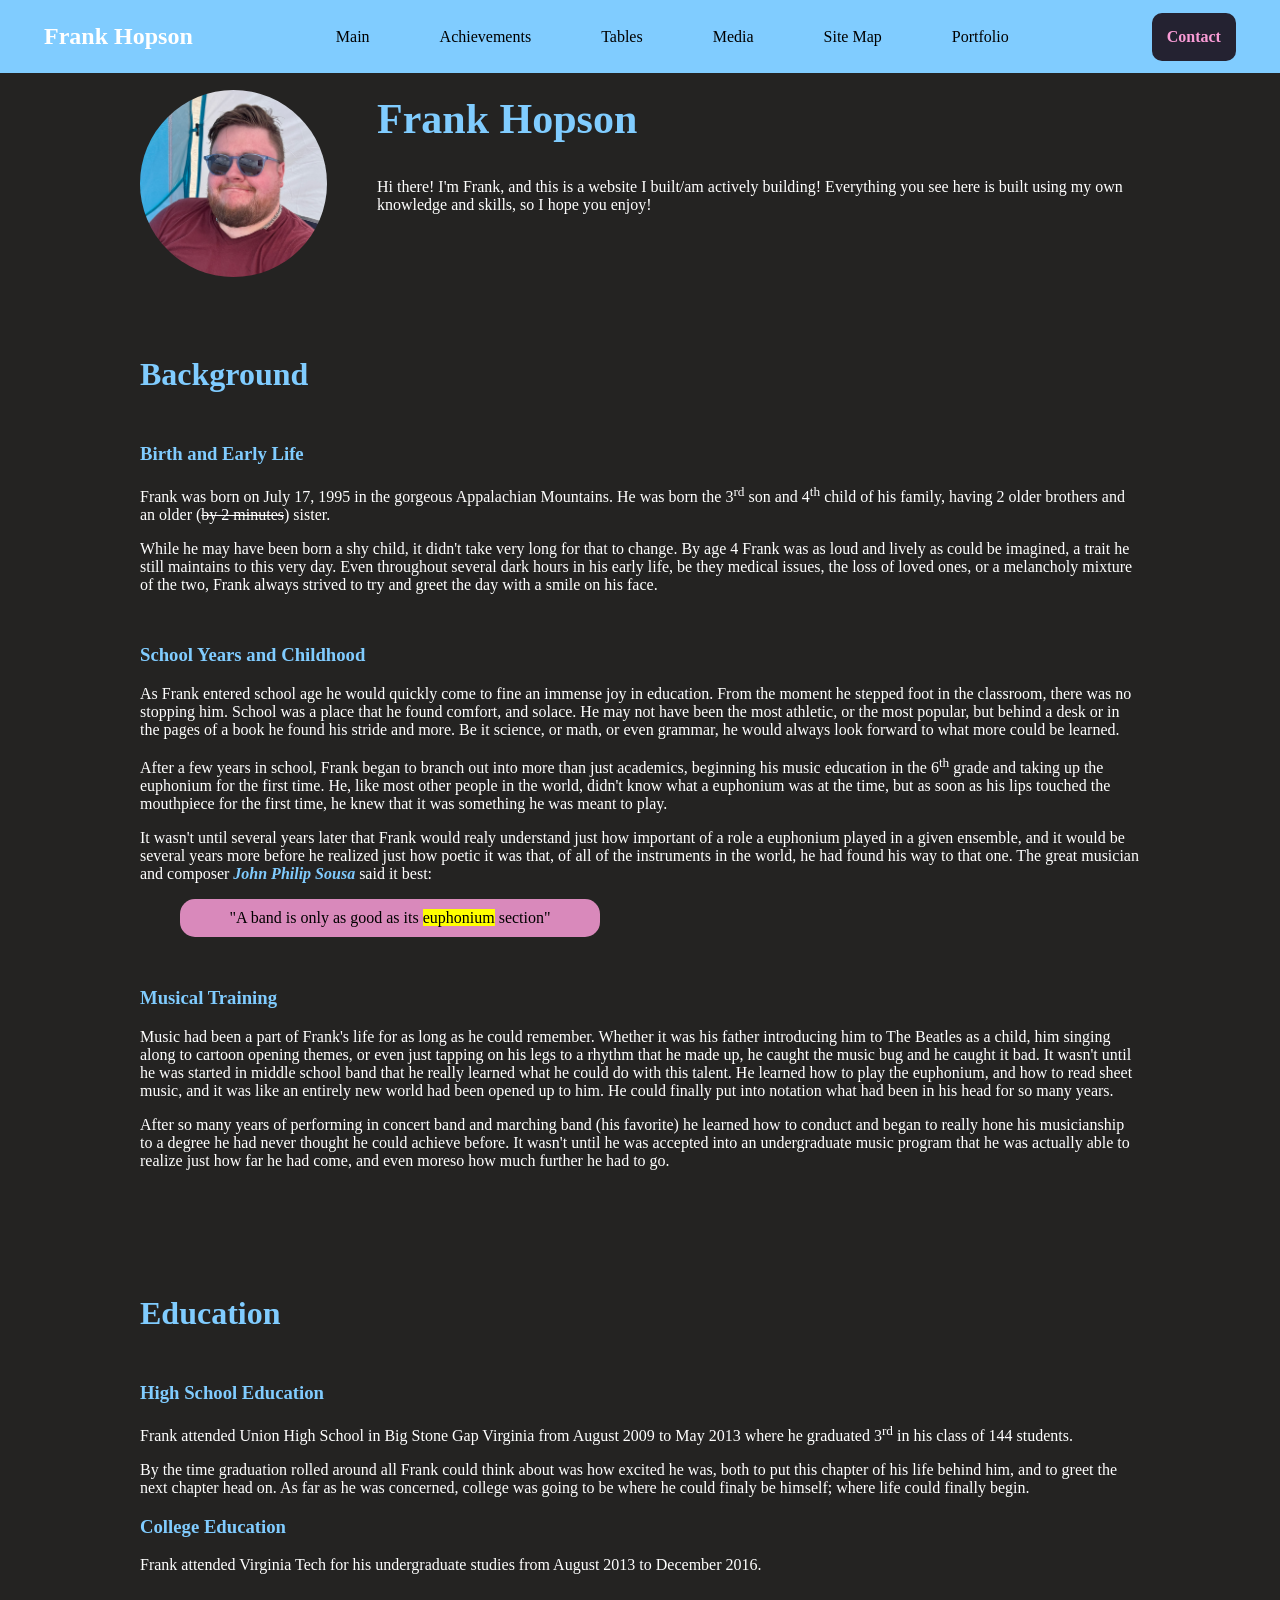
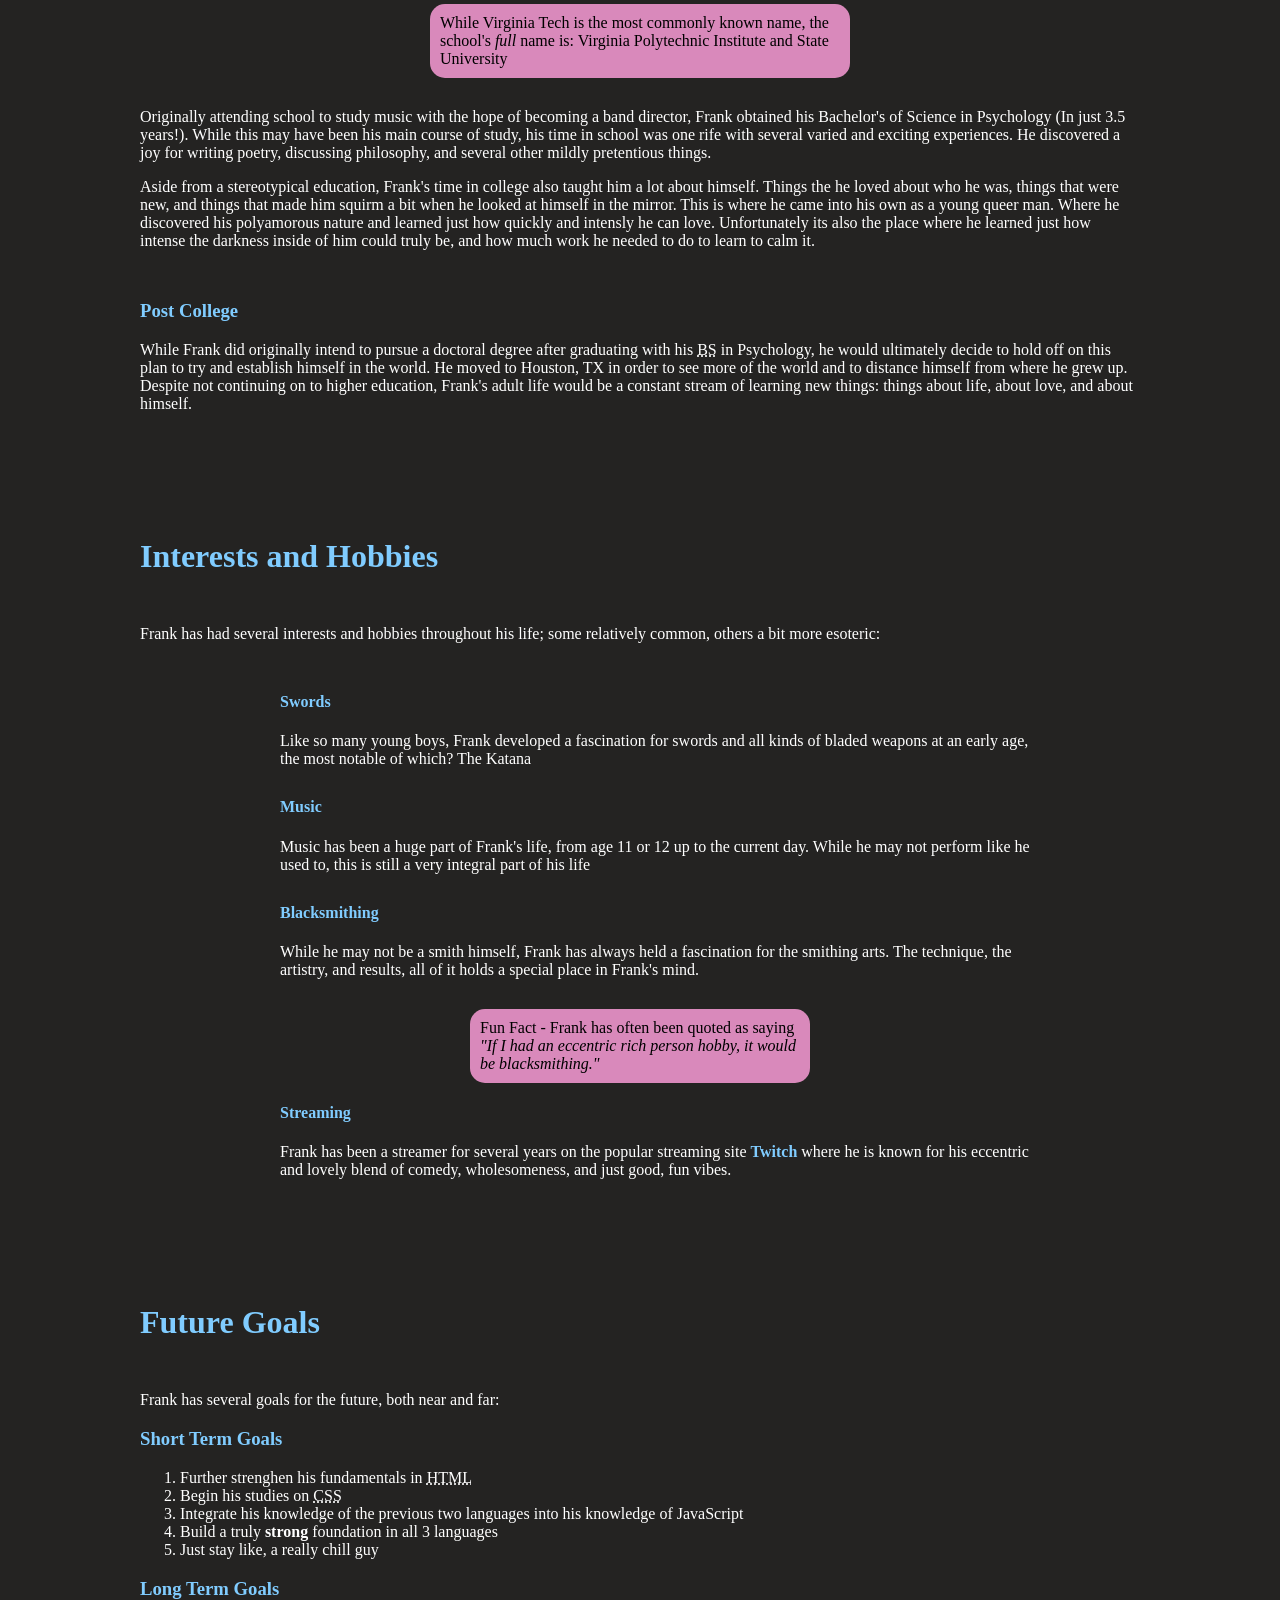
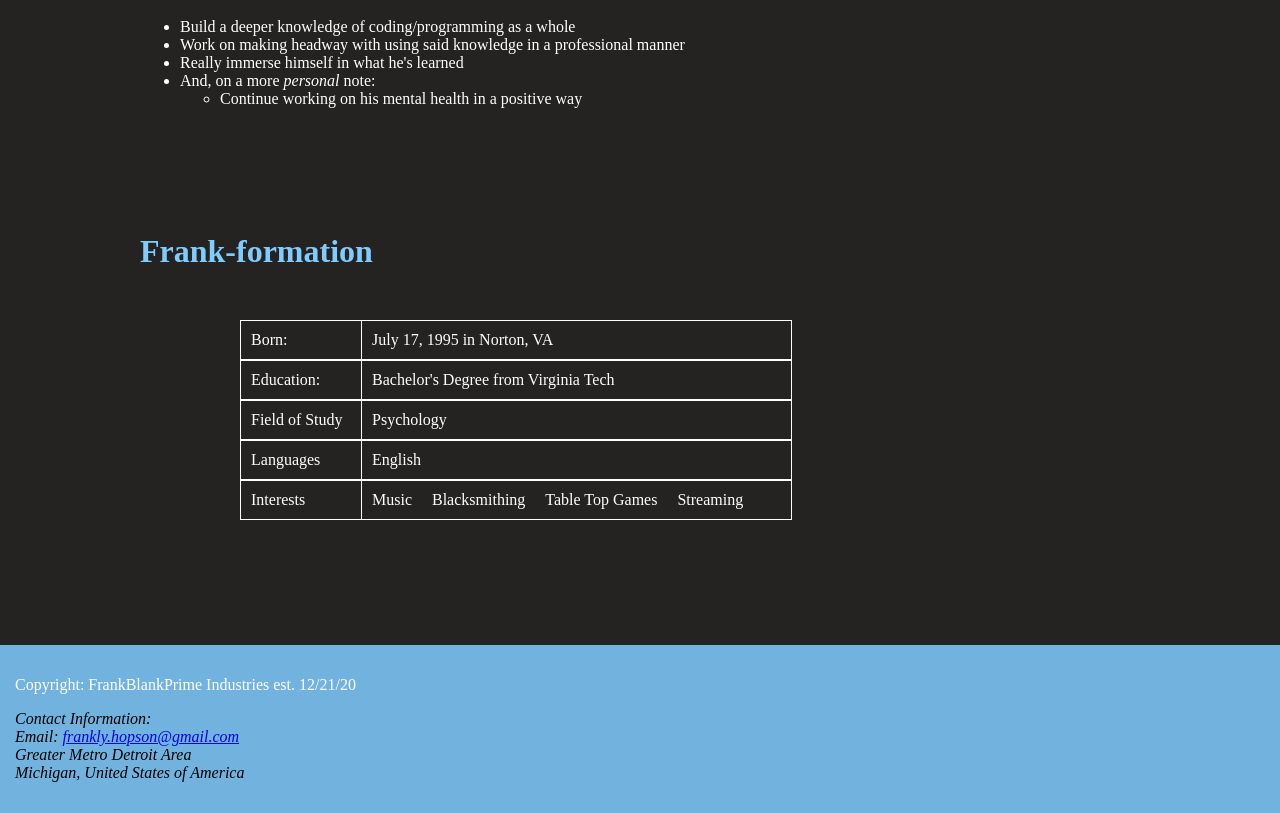
<file: index.html>
<!DOCTYPE html>
<html lang="en">

<head>
    <meta charset="UTF-8">
    <meta name="viewport" content="width=device-width, initial-scale=1.0">
    <meta name="author" content="Frank Hopson">
    <meta name="description" content="A brief overview into the life and times of Frank">
    <title>A Brief Overview</title>
    <link rel="stylesheet" href="styles.css">
</head>

<body>
    <header>
        <div class="skip">
            <a href="#main">Skip to main content</a>
            <a href=index.html>Frank's Final HTML Project</a>
        </div>
    </header>

    <nav>
        <div id="nav-bar">
            <p>Frank Hopson</p>
            <ul>
                <li><a class="nav-link" href="index.html" aria-current="page">Main</a></li>
                <li><a class="nav-link" href="achievements.html">Achievements</a></li>
                <li><a class="nav-link" href="data-tables.html">Tables</a></li>
                <li><a class="nav-link" href="multimedia-showcase.html">Media</a></li>
                <li><a class="nav-link" href="site-map.html">Site Map</a></li>
                <li><a class="nav-link" href="/portfolio">Portfolio</a></li>
            </ul>
            <a class="nav-link" id="contact-link" href="contact-form.html">Contact</a>
        </div>
    </nav>

    <main id="main">
        <section id="bio-intro">
            <div id="bio-image">
                <img src="./assets/Frank Selfie 1.JPEG" width="250"
                    alt="A man in a red shirt and sunglasses sitting against a blue and grey backdrop">
                <!--To Be Added-->
            </div>
            <div id="bio-text">
                <h1>Frank Hopson</h1>
                <p>Hi there! I'm Frank, and this is a website I built/am actively building! Everything you see
                    here is built using my own knowledge and skills, so I hope you enjoy!</p>
            </div>
        </section>

        <section>
            <h2>Background</h2>
            <article>
                <h3>Birth and Early Life</h3>
                <p>Frank was born on <time datetime="1995-07-17">July 17, 1995</time> in the gorgeous Appalachian
                    Mountains.
                    He was born the 3<sup>rd</sup> son and 4<sup>th</sup> child of his family, having 2 older brothers
                    and
                    an older (<s>by 2 minutes</s>) sister.</p>
                <p>
                    While he may have been born a shy child, it didn't take very long for that to change. By age 4 Frank
                    was as loud and lively as could be imagined, a trait he still maintains to this very day. Even
                    throughout
                    several dark hours in his early life, be they medical issues, the loss of loved ones, or a
                    melancholy mixture
                    of the two, Frank always strived to try and greet the day with a smile on his face.
                </p>
            </article>
            <article>
                <h3>School Years and Childhood</h3>
                <p>
                    As Frank entered school age he would quickly come to fine an immense joy in education. From the
                    moment he stepped
                    foot in the classroom, there was no stopping him. School was a place that he found comfort, and
                    solace.
                    He may not have been the most athletic, or the most popular, but behind a desk or in the pages of a
                    book he found his
                    stride and more. Be it science, or math, or even grammar, he would always look forward to what more
                    could be learned.
                </p>
                <p>
                    After a few years in school, Frank began to branch out into more than just academics, beginning his
                    music education
                    in the 6<sup>th</sup> grade and taking up the euphonium for the first time. He, like most other
                    people in the world, didn't
                    know what a euphonium was at the time, but as soon as his lips touched the mouthpiece for the first
                    time, he knew
                    that it was something he was meant to play.
                </p>
                <p>
                    It wasn't until several years later that Frank would realy understand just how important of a
                    role a euphonium
                    played in a given ensemble, and it would be several years more before he realized just how
                    poetic it was that,
                    of all of the instruments in the world, he had found his way to that one. The great musician and
                    composer
                    <cite><a target="_blank"
                            href="https://quotefancy.com/quote/1422385/John-Philip-Sousa-A-band-is-only-as-good-as-its-euphonium-section">John
                            Philip Sousa</a></cite> said it best:
                <blockquote>"A band is only as good as its <mark>euphonium</mark> section"</blockquote>
                </p>
            </article>
            <article>
                <h3>Musical Training</h3>
                <p>
                    Music had been a part of Frank's life for as long as he could remember. Whether it was his father
                    introducing him to
                    The Beatles as a child, him singing along to cartoon opening themes, or even just tapping on his
                    legs to a rhythm that
                    he made up, he caught the music bug and he caught it bad. It wasn't until he was started in middle
                    school band that he
                    really learned what he could do with this talent. He learned how to play the euphonium, and how to
                    read sheet music, and
                    it was like an entirely new world had been opened up to him. He could finally put into notation what
                    had been in his head
                    for so many years.
                </p>
                <p>
                    After so many years of performing in concert band and marching band (his favorite) he learned how to
                    conduct and began to really hone
                    his musicianship to a degree he had never thought he could achieve before. It wasn't until he was
                    accepted into an undergraduate
                    music program that he was actually able to realize just how far he had come, and even moreso how
                    much further he had to go.
                </p>
            </article>
        </section>

        <section>
            <summary>
                <h2>Education</h2>
            </summary>
            <h3>High School Education</h3>
            <p>Frank attended Union High School in Big Stone Gap Virginia from <time datetime="2009-08">August
                    2009</time>
                to <time datetime="2013-05">May 2013</time> where he graduated 3<sup>rd</sup> in his class of 144
                students.
            </p>
            <p>
                By the time graduation rolled around all Frank could think about was how excited he was, both to put
                this chapter of his life behind him, and to greet the next chapter head on. As far as he was
                concerned,
                college was going to be where he could finaly be himself; where life could finally begin.
            </p>
            <article>
                <h3>College Education</h3>
                <p>
                    Frank attended Virginia Tech for his undergraduate studies from <time datetime="2013-08">August
                        2013</time> to <time datetime="2016-12">December 2016</time>.
                </p>
                <aside>
                    While Virginia Tech is the most commonly known name, the school's <em>full</em> name is:
                    Virginia Polytechnic Institute and State University
                </aside>
                <p>
                    Originally attending school to study music with the hope of becoming a band director,
                    Frank obtained his Bachelor's of Science in Psychology (In just 3.5 years!). While this may
                    have been his main course of study, his time in school was one rife with several varied
                    and exciting experiences. He discovered a joy for writing poetry, discussing philosophy,
                    and several other mildly pretentious things.
                </p>
                <p>
                    Aside from a stereotypical education, Frank's time in college also taught him a lot about
                    himself. Things the he loved about who he was, things that were new, and things that made him
                    squirm a bit when he looked at himself in the mirror. This is where he came into his own as a
                    young queer man. Where he discovered his polyamorous nature and learned just how quickly and
                    intensly he can love. Unfortunately its also the place where he learned just how intense the
                    darkness inside of him could truly be, and how much work he needed to do to learn to calm it.
                </p>
            </article>
            <article>
                <h3>Post College</h3>
                <p>
                    While Frank did originally intend to pursue a doctoral degree after graduating with his
                    <abbr title="Bachelor of Science">BS</abbr> in Psychology, he would ultimately decide to hold
                    off on this plan to try and establish himself in the world. He moved to Houston, TX in order to
                    see more of the world and to distance himself from where he grew up. Despite not continuing on
                    to higher education, Frank's adult life would be a constant stream of learning new things:
                    things
                    about life, about love, and about himself.
                </p>
            </article>

        </section>

        <section>
            <h2>Interests and Hobbies</h2>
            <p>
                Frank has had several interests and hobbies throughout his life; some relatively common,
                others a bit more esoteric:</p>
            <dl>
                <dt>
                    <h4>Swords</h4>
                </dt>
                <dd>Like so many young boys, Frank developed a fascination for swords and all kinds
                    of bladed weapons at an early age, the most notable of which? The Katana
                </dd>
                <dt>
                    <h4>Music</h4>
                </dt>
                <dd>
                    Music has been a huge part of Frank's life, from age 11 or 12 up to the current day.
                    While he may not perform like he used to, this is still a very integral part of
                    his life
                </dd>
                <dt>
                    <h4>Blacksmithing</h4>
                </dt>
                <dd>
                    While he may not be a smith himself, Frank has always held a fascination for the
                    smithing arts. The technique, the artistry, and results, all of it holds a special
                    place in Frank's mind.

                </dd>
                <aside>Fun Fact - Frank has often been quoted as saying <i>"If I had an eccentric
                        rich person hobby, it would be blacksmithing."</i>
                </aside>
                <dt>
                    <h4>Streaming</h4>
                </dt>
                <dd>
                    Frank has been a streamer for several years on the popular streaming site
                    <a aria-label="A link to Frank's Twitch page"
                        href="https://www.twitch.tv/frankblankprime">Twitch</a>
                    where he is known for his eccentric and lovely blend of comedy, wholesomeness, and just
                    good, fun vibes.
                </dd>
            </dl>

        </section>

        <section>

            <summary>
                <h2>Future Goals</h2>
            </summary>
            <p>Frank has several goals for the future, both near and far:</p>
            <h3>Short Term Goals</h3>
            <ol>
                <li>Further strenghen his fundamentals in <abbr title="Hypertext Markup Language">HTML</abbr></li>
                <li>Begin his studies on <abbr title="Cascading Style Sheets">CSS</abbr></li>
                <li>Integrate his knowledge of the previous two languages into his knowledge of JavaScript</li>
                <li>Build a truly <strong>strong</strong> foundation in all 3 languages</li>
                <li>Just stay like, a really chill guy</li>
            </ol>
            <h3>Long Term Goals</h3>
            <ul>
                <li>Build a deeper knowledge of coding/programming as a whole</li>
                <li>Work on making headway with using said knowledge in a professional manner</li>
                <li>Really immerse himself in what he's learned</li>
                <li>And, on a more <em>personal</em> note:
                    <ul>
                        <li>Continue working on his mental health in a positive way</li>
                    </ul>
                </li>
            </ul>

        </section>
        <section id="info-box">
            <h2>Frank-formation</h2>
            <div class="infotable">
                <!-- <img> To Be Added -->
                <dl>
                    <div class="cell">
                        <dt>Born:</dt>
                        <dd><!--<time datetime="1995-07-17">July 17, 1995 in Norton, VA</time>-->July 17, 1995 in
                            Norton, VA</dd>
                    </div>
                    <div class="cell">
                        <dt>Education:</dt>
                        <dd>Bachelor's Degree from Virginia Tech</dd>
                    </div>
                    <div class="cell">
                        <dt>Field of Study</dt>
                        <dd>Psychology</dd>
                    </div>
                    <div class="cell">
                        <dt>Languages</dt>
                        <dd>English</dd>
                    </div>
                    <div class="cell">
                        <dt>Interests</dt>
                        <dd>Music</dd>
                        <dd>Blacksmithing</dd>
                        <dd>Table Top Games</dd>
                        <dd>Streaming</dd>
                    </div>
                </dl>
            </div>
        </section>
    </main>
    <footer>
        <p>
            Copyright: FrankBlankPrime Industries est. <time datetime="2020-12-21">12/21/20</time>
            <br />
        <address>
            Contact Information:<br />
            Email: <a href="mailto:frankly.hopson@gmail.com">frankly.hopson@gmail.com</a><br />
            Greater Metro Detroit Area<br />
            Michigan, United States of America
        </address>
        </p>
    </footer>
</body>

</html>
</file>
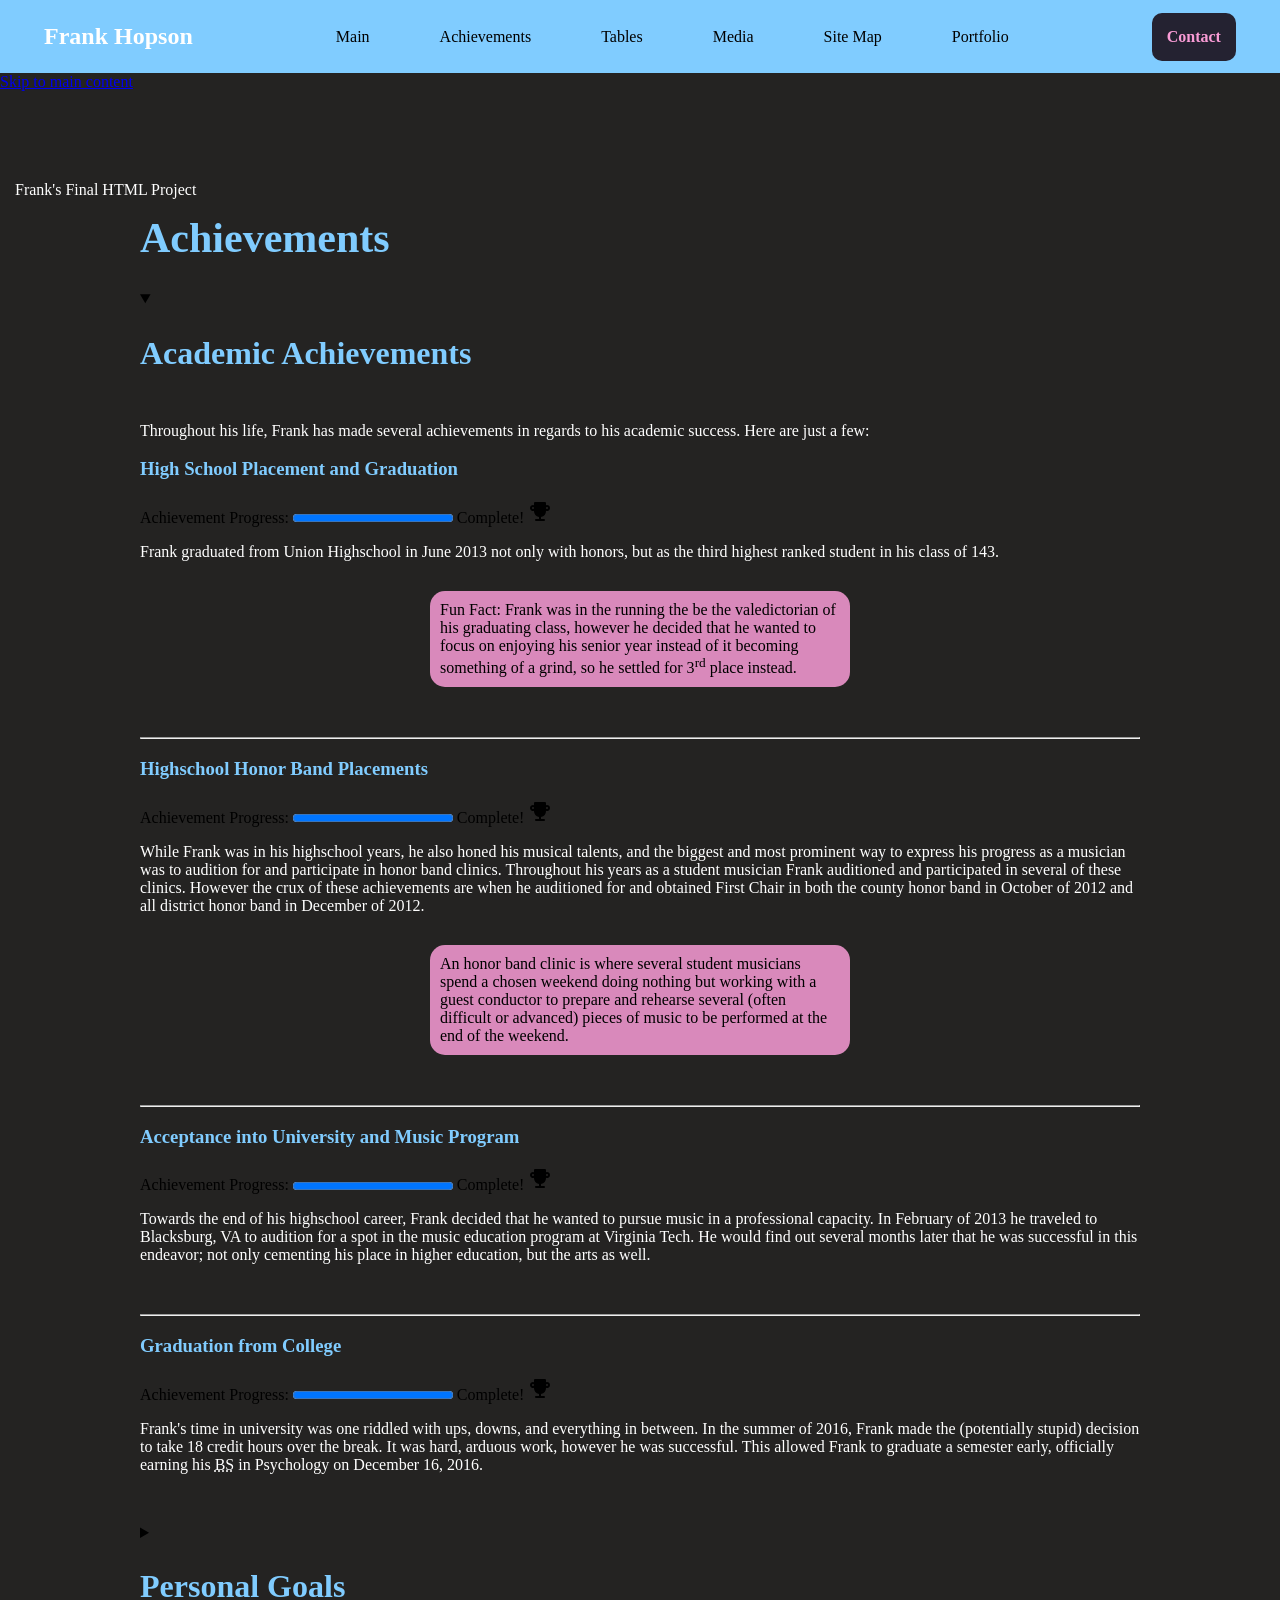
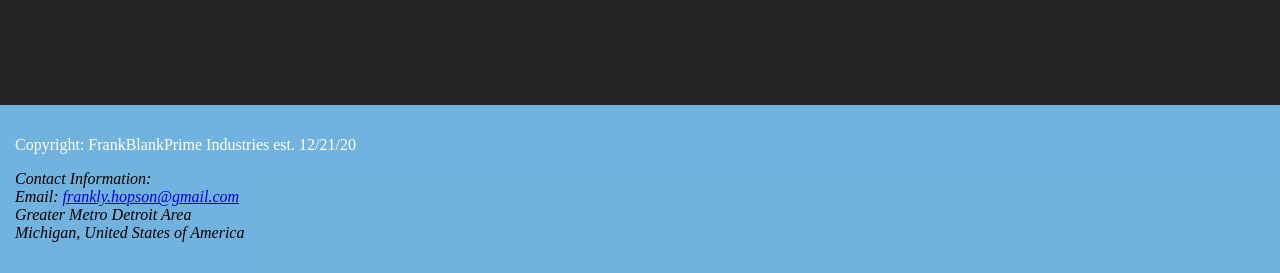
<file: achievements.html>
<!DOCTYPE html>
<html lang="en">

<head>
    <meta charset="UTF-8">
    <meta name="viewport" content="width=device-width, initial-scale=1.0">
    <meta name="description" content="A brief overview of some of Frank's achievements">
    <meta name="author" content="Frank Hopson">
    <title>A list of Frank's achievements</title>
    <link rel="stylesheet" href="styles.css">
</head>

<body>
    <a href="#main">Skip to main content</a>
    <header>
        <a href=index.html>Frank's Final HTML Project</a>
    </header>

    <nav>
        <div id="nav-bar">
            <p>Frank Hopson</p>
            <ul>
                <li><a class="nav-link" href="index.html" aria-current="page">Main</a></li>
                <li><a class="nav-link" href="achievements.html">Achievements</a></li>
                <li><a class="nav-link" href="data-tables.html">Tables</a></li>
                <li><a class="nav-link" href="multimedia-showcase.html">Media</a></li>
                <li><a class="nav-link" href="site-map.html">Site Map</a></li>
                <li><a class="nav-link" href="/portfolio">Portfolio</a></li>
            </ul>
            <a class="nav-link" id="contact-link" href="contact-form.html">Contact</a>
        </div>
    </nav>

    <main id="main">
        <h1>Achievements</h1>

        <article>
            <details open>
                <summary>
                    <h2>Academic Achievements</h2>
                </summary>
                <p>
                    Throughout his life, Frank has made several achievements in regards to his academic success.
                    Here are just a few:
                </p>
                <article>
                    <h3>High School Placement and Graduation</h3>
                    <label>
                        Achievement Progress: <progress value="100" max="100">100%</progress> Complete! <svg
                            xmlns="http://www.w3.org/2000/svg" width="24" height="24" viewBox="0 0 24 24"
                            fill="currentColor" class="icon icon-tabler icons-tabler-filled icon-tabler-trophy">
                            <path stroke="none" d="M0 0h24v24H0z" fill="none" />
                            <path
                                d="M17 3a1 1 0 0 1 .993 .883l.007 .117v2.17a3 3 0 1 1 0 5.659v.171a6.002 6.002 0 0 1 -5 5.917v2.083h3a1 1 0 0 1 .117 1.993l-.117 .007h-8a1 1 0 0 1 -.117 -1.993l.117 -.007h3v-2.083a6.002 6.002 0 0 1 -4.996 -5.692l-.004 -.225v-.171a3 3 0 0 1 -3.996 -2.653l-.003 -.176l.005 -.176a3 3 0 0 1 3.995 -2.654l-.001 -2.17a1 1 0 0 1 1 -1h10zm-12 5a1 1 0 1 0 0 2a1 1 0 0 0 0 -2zm14 0a1 1 0 1 0 0 2a1 1 0 0 0 0 -2z" />
                        </svg>
                    </label>
                    <p>
                        Frank graduated from Union Highschool in <time datetime="2013-05">June 2013</time>
                        not only with honors, but as the third highest ranked student in his class of 143.
                    </p>
                    <aside>
                        Fun Fact: Frank was in the running the be the valedictorian of his graduating class,
                        however he decided that he wanted to focus on enjoying his senior year instead of it
                        becoming
                        something of a grind, so he settled for 3<sup>rd</sup> place instead.
                    </aside>
                </article>

                <hr>

                <article>
                    <h3>Highschool Honor Band Placements</h3>
                    <label>
                        Achievement Progress: <progress value="100" max="100">100%</progress> Complete! <svg
                            xmlns="http://www.w3.org/2000/svg" width="24" height="24" viewBox="0 0 24 24"
                            fill="currentColor" class="icon icon-tabler icons-tabler-filled icon-tabler-trophy">
                            <path stroke="none" d="M0 0h24v24H0z" fill="none" />
                            <path
                                d="M17 3a1 1 0 0 1 .993 .883l.007 .117v2.17a3 3 0 1 1 0 5.659v.171a6.002 6.002 0 0 1 -5 5.917v2.083h3a1 1 0 0 1 .117 1.993l-.117 .007h-8a1 1 0 0 1 -.117 -1.993l.117 -.007h3v-2.083a6.002 6.002 0 0 1 -4.996 -5.692l-.004 -.225v-.171a3 3 0 0 1 -3.996 -2.653l-.003 -.176l.005 -.176a3 3 0 0 1 3.995 -2.654l-.001 -2.17a1 1 0 0 1 1 -1h10zm-12 5a1 1 0 1 0 0 2a1 1 0 0 0 0 -2zm14 0a1 1 0 1 0 0 2a1 1 0 0 0 0 -2z" />
                        </svg>
                    </label>
                    <p>
                        While Frank was in his highschool years, he also honed his musical talents, and the biggest
                        and most prominent way to express his progress as a musician was to audition for and
                        participate
                        in honor band clinics. Throughout his years as a student musician Frank auditioned and
                        participated
                        in several of these clinics. However the crux of these achievements are when he auditioned
                        for
                        and obtained First Chair in both the county honor band in <time datetime="2012-10">October
                            of 2012</time>
                        and all district honor band in <time datetime="2012-12">December of 2012</time>.
                    </p>
                    <aside>
                        An honor band clinic is where several student musicians spend a chosen weekend doing nothing
                        but working with a guest conductor to prepare and rehearse several (often difficult or
                        advanced)
                        pieces of music to be performed at the end of the weekend.
                    </aside>
                </article>

                <hr>

                <article>
                    <h3>Acceptance into University and Music Program</h3>
                    <label>
                        Achievement Progress: <progress value="100" max="100">100%</progress> Complete! <svg
                            xmlns="http://www.w3.org/2000/svg" width="24" height="24" viewBox="0 0 24 24"
                            fill="currentColor" class="icon icon-tabler icons-tabler-filled icon-tabler-trophy">
                            <path stroke="none" d="M0 0h24v24H0z" fill="none" />
                            <path
                                d="M17 3a1 1 0 0 1 .993 .883l.007 .117v2.17a3 3 0 1 1 0 5.659v.171a6.002 6.002 0 0 1 -5 5.917v2.083h3a1 1 0 0 1 .117 1.993l-.117 .007h-8a1 1 0 0 1 -.117 -1.993l.117 -.007h3v-2.083a6.002 6.002 0 0 1 -4.996 -5.692l-.004 -.225v-.171a3 3 0 0 1 -3.996 -2.653l-.003 -.176l.005 -.176a3 3 0 0 1 3.995 -2.654l-.001 -2.17a1 1 0 0 1 1 -1h10zm-12 5a1 1 0 1 0 0 2a1 1 0 0 0 0 -2zm14 0a1 1 0 1 0 0 2a1 1 0 0 0 0 -2z" />
                        </svg>
                    </label>
                    <p>
                        Towards the end of his highschool career, Frank decided that he wanted to pursue
                        music in a professional capacity. In <time datetime="2013-02">February of 2013</time>
                        he traveled to Blacksburg, VA to audition for a spot in the music education program
                        at Virginia Tech. He would find out several months later that he was successful in this
                        endeavor; not only cementing his place in higher education, but the arts as well.
                    </p>
                </article>

                <hr>

                <article>
                    <h3>Graduation from College</h3>
                    <label>
                        Achievement Progress: <progress value="100" max="100">100%</progress> Complete! <svg
                            xmlns="http://www.w3.org/2000/svg" width="24" height="24" viewBox="0 0 24 24"
                            fill="currentColor" class="icon icon-tabler icons-tabler-filled icon-tabler-trophy">
                            <path stroke="none" d="M0 0h24v24H0z" fill="none" />
                            <path
                                d="M17 3a1 1 0 0 1 .993 .883l.007 .117v2.17a3 3 0 1 1 0 5.659v.171a6.002 6.002 0 0 1 -5 5.917v2.083h3a1 1 0 0 1 .117 1.993l-.117 .007h-8a1 1 0 0 1 -.117 -1.993l.117 -.007h3v-2.083a6.002 6.002 0 0 1 -4.996 -5.692l-.004 -.225v-.171a3 3 0 0 1 -3.996 -2.653l-.003 -.176l.005 -.176a3 3 0 0 1 3.995 -2.654l-.001 -2.17a1 1 0 0 1 1 -1h10zm-12 5a1 1 0 1 0 0 2a1 1 0 0 0 0 -2zm14 0a1 1 0 1 0 0 2a1 1 0 0 0 0 -2z" />
                        </svg>
                    </label>
                    <p>
                        Frank's time in university was one riddled with ups, downs, and everything in between.
                        In the summer of 2016, Frank made the (potentially stupid) decision to take 18 credit
                        hours over the break. It was hard, arduous work, however he was successful. This allowed
                        Frank to graduate a semester early, officially earning his <abbr
                            title="Bachelor of Science">BS</abbr>
                        in Psychology on <time datetime="2016-12-16">December 16, 2016</time>.
                    </p>
                </article>
            </details>
        </article>
        <article>
            <details>
                <summary>
                    <h2>Personal Goals</h2>
                </summary>
                <p>
                    Outside of his academic endeavors, Frank is also working on several achievements in his
                    personal life as well:
                </p>
                <article>
                    <h3>Getting Physically Fit</h3>
                    <label>
                        Achievement Progress <progress value="30" max="100">30%</progress> Ongoing <svg
                            xmlns="http://www.w3.org/2000/svg" width="24" height="24" viewBox="0 0 24 24" fill="none"
                            stroke="currentColor" stroke-width="2" stroke-linecap="round" stroke-linejoin="round"
                            class="icon icon-tabler icons-tabler-outline icon-tabler-trophy">
                            <path stroke="none" d="M0 0h24v24H0z" fill="none" />
                            <path d="M8 21l8 0" />
                            <path d="M12 17l0 4" />
                            <path d="M7 4l10 0" />
                            <path d="M17 4v8a5 5 0 0 1 -10 0v-8" />
                            <path d="M5 9m-2 0a2 2 0 1 0 4 0a2 2 0 1 0 -4 0" />
                            <path d="M19 9m-2 0a2 2 0 1 0 4 0a2 2 0 1 0 -4 0" />
                        </svg>
                    </label>
                    <p>
                        For years, Frank has dreamed of becoming, as the youth would say, buff.
                        Despite his aspirations of being physically thicc, several factors would often
                        prevent Frank from making this goal of his a reality. However, in
                        <time datetime="2025-08">August of 2025</time> Frank was finally able to commit to
                        improving his physical health.
                    </p>
                </article>

                <hr>

                <article>
                    <h3>Improving his Mental Health</h3>
                    <label>
                        Achievement Progress <progress value="65" max="100">65%</progress> Ongoing <svg
                            xmlns="http://www.w3.org/2000/svg" width="24" height="24" viewBox="0 0 24 24" fill="none"
                            stroke="currentColor" stroke-width="2" stroke-linecap="round" stroke-linejoin="round"
                            class="icon icon-tabler icons-tabler-outline icon-tabler-trophy">
                            <path stroke="none" d="M0 0h24v24H0z" fill="none" />
                            <path d="M8 21l8 0" />
                            <path d="M12 17l0 4" />
                            <path d="M7 4l10 0" />
                            <path d="M17 4v8a5 5 0 0 1 -10 0v-8" />
                            <path d="M5 9m-2 0a2 2 0 1 0 4 0a2 2 0 1 0 -4 0" />
                            <path d="M19 9m-2 0a2 2 0 1 0 4 0a2 2 0 1 0 -4 0" />
                        </svg>
                    </label>
                    <p>
                        As previously mentioned, his mental health was always something of a pain point for Frank
                        throughout his life. However in <time datetime="2024-07">July of 2024</time>, after a series
                        of
                        rather substantial setbacks, Frank decided to firmly take his mental well-being in his own
                        hands.
                        The road has been long, and it will never truly end, but this is certainly an achievement he
                        has
                        found worthy of chasing.
                    </p>
                </article>

                <hr>

                <article>
                    <h3>Learning to Code</h3>
                    <label>
                        Achievment Progress <progress value="35" max="100">35%</progress> Ongoing <svg
                            xmlns="http://www.w3.org/2000/svg" width="24" height="24" viewBox="0 0 24 24" fill="none"
                            stroke="currentColor" stroke-width="2" stroke-linecap="round" stroke-linejoin="round"
                            class="icon icon-tabler icons-tabler-outline icon-tabler-trophy">
                            <path stroke="none" d="M0 0h24v24H0z" fill="none" />
                            <path d="M8 21l8 0" />
                            <path d="M12 17l0 4" />
                            <path d="M7 4l10 0" />
                            <path d="M17 4v8a5 5 0 0 1 -10 0v-8" />
                            <path d="M5 9m-2 0a2 2 0 1 0 4 0a2 2 0 1 0 -4 0" />
                            <path d="M19 9m-2 0a2 2 0 1 0 4 0a2 2 0 1 0 -4 0" />
                        </svg>
                    </label>
                    <p>
                        The prospect of learning programming languages had always been a daunting prospect
                        for Frank. In 2023 he attempted to learn Python with little more than a borrowed book
                        and a good deal of moxy. Unfortunately this attempt did not end favorably. Luckily he had
                        a wonderful friend who offered to show him the wonders of JavaScript and <abbr
                            title="Hypertext Markup Language">HTML</abbr>
                        and on <time datetime="2025-03-31">March 31<sup>st</sup>, 2025</time> Frank's journey as a
                        developer began.
                    </p>
                </article>

                <hr>
                
            </details>
        </article>
    </main>
    <footer>
        <p>
            Copyright: FrankBlankPrime Industries est. <time datetime="2020-12-21">12/21/20</time>
            <br />
            <address>
                Contact Information:<br />
                Email: <a href="mailto:frankly.hopson@gmail.com">frankly.hopson@gmail.com</a><br />
                Greater Metro Detroit Area<br />
                Michigan, United States of America
            </address>
        </p>
    </footer>
</body>

</html>
</file>
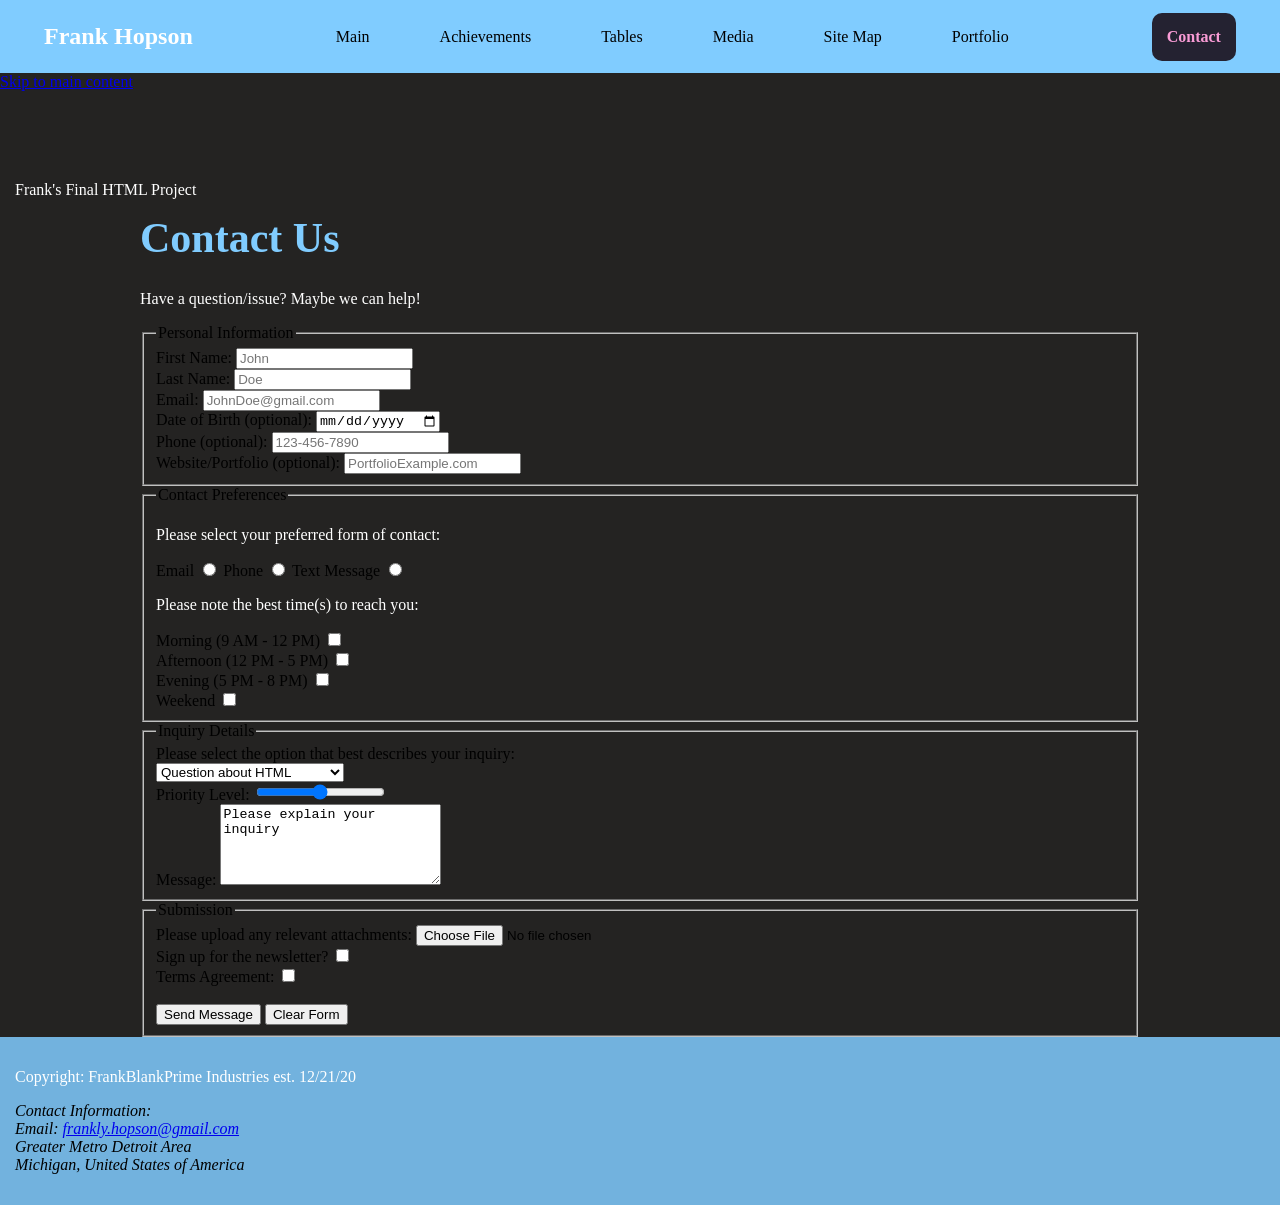
<file: contact-form.html>
<!DOCTYPE html>
<html lang="en">

<head>
    <meta charset="UTF-8">
    <meta name="viewport" content="width=device-width, initial-scale=1.0">
    <meta name="description" content="A contact form for the website">
    <meta name="author" content="Frank Hopson">
    <title>Please Contact Us</title>
    <link rel="stylesheet" href="styles.css">
</head>

<body>
    <a href="#main">Skip to main content</a>
    <header>
        <a href=index.html>Frank's Final HTML Project</a>
    </header>

    <nav>
        <div id="nav-bar">
            <p>Frank Hopson</p>
            <ul>
                <li><a class="nav-link" href="index.html" aria-current="page">Main</a></li>
                <li><a class="nav-link" href="achievements.html">Achievements</a></li>
                <li><a class="nav-link" href="data-tables.html">Tables</a></li>
                <li><a class="nav-link" href="multimedia-showcase.html">Media</a></li>
                <li><a class="nav-link" href="site-map.html">Site Map</a></li>
                <li><a class="nav-link" href="/portfolio">Portfolio</a></li>
            </ul>
            <a class="nav-link" id="contact-link" href="contact-form.html">Contact</a>
        </div>
    </nav>

    <main id="main">
        <h1>Contact Us</h1>
        <form action="thank-you" method="post" data-netlify="true" netlify>
            <p>Have a question/issue? Maybe we can help!</p>
            <fieldset>
                <legend>Personal Information</legend>
                <label for="first-name">First Name:</label>
                <input type="text" id="first-name" name="first-name" required placeholder="John"><br />
                <label for="last-name">Last Name:</label>
                <input type="text" id="last-name" name="last-name" required placeholder="Doe"><br />
                <label for="email">Email:</label>
                <input type="email" id="email" name="email" required placeholder="JohnDoe@gmail.com"><br />
                <label for="birth-date">Date of Birth (optional):</label>
                <input type="date" id="birth-date" name="birth-date"><br />
                <label for="phone">Phone (optional):</label>
                <input type="tel" id="phone" name="phone" placeholder="123-456-7890"
                    pattern="[0-9]{10}"><br />
                <label for="website">Website/Portfolio (optional):</label>
                <input type="url" id="website" name="website" placeholder="PortfolioExample.com">
            </fieldset>
            <fieldset>
                <legend>Contact Preferences</legend>
                <p>Please select your preferred form of contact:</p>
                <label for="radio-email">Email</label>
                <input type="radio" id="radio-email" value="email" name="contact-method">
                <label for="radio-phone">Phone</label>
                <input type="radio" id="radio-phone" value="phone" name="contact-method">
                <label for="text">Text Message</label>
                <input type="radio" id="text" value="text" name="contact-method">
                <p>Please note the best time(s) to reach you:</p>
                <label for="morning">Morning (9 AM - 12 PM)</label>
                <input type="checkbox" id="morning" value="morning" name="contact-time"><br />
                <label for="afternoon">Afternoon (12 PM - 5 PM)</label>
                <input type="checkbox" id="afternoon" value="afternoon" name="contact-time"><br />
                <label for="evening">Evening (5 PM - 8 PM)</label>
                <input type="checkbox" id="evening" value="evening" name="contact-time"><br />
                <label for="weekend">Weekend</label>
                <input type="checkbox" id="weekend" value="weekend" name="contact-time">
            </fieldset>
            <fieldset>
                <legend>Inquiry Details</legend>
                <label for="subject">Please select the option that best describes your inquiry:</label><br />
                <select name="subject" id="subject">
                    <optgroup label="General Inquiries">
                        <option value="html-question">Question about HTML</option>
                        <option value="tech-support">Technical Support</option>
                        <option value="collaboration">Colalboration Opportunity</option>
                    </optgroup>
                    <optgroup label="Academic Inquiries">
                        <option value="tutoring">Tutoring Request</option>
                        <option value="study-group">Study Group</option>
                        <option value="project-partner">Project Partnership</option>
                    </optgroup>
                </select><br />
                <label for="priority">Priority Level:</label>
                <input type="range" id="priority" name="priority" min="1" max="5" value="3"><br />
                <label for="message">Message:</label>
                <textarea minlength="10" cols="25" rows="5" id="message" name="message">Please explain your inquiry</textarea>
            </fieldset>
            <fieldset>
                <legend>Submission</legend>
                <label for="attachment">Please upload any relevant attachments:</label>
                <input type="file" accept=".pdf, .doc, .docx" id="attachment" name="attachment"><br />
                <label for="newsletter">Sign up for the newsletter?</label>
                <input type="checkbox" value="yes" id="newsletter" name="newsletter"><br />
                <label for="terms">Terms Agreement:</label>
                <input type="checkbox" value="agreed" id="terms" name="terms" required><br /><br />
                <input type="submit" value="Send Message">
                <input type="reset" value="Clear Form">
            </fieldset>
        </form>
    </main>
    <footer>
        <p>
            Copyright: FrankBlankPrime Industries est. <time datetime="2020-12-21">12/21/20</time>
            <br />
            <address>
                Contact Information:<br />
                Email: <a href="mailto:frankly.hopson@gmail.com">frankly.hopson@gmail.com</a><br />
                Greater Metro Detroit Area<br />
                Michigan, United States of America
            </address></p>
    </footer>
</body>

</html>
</file>
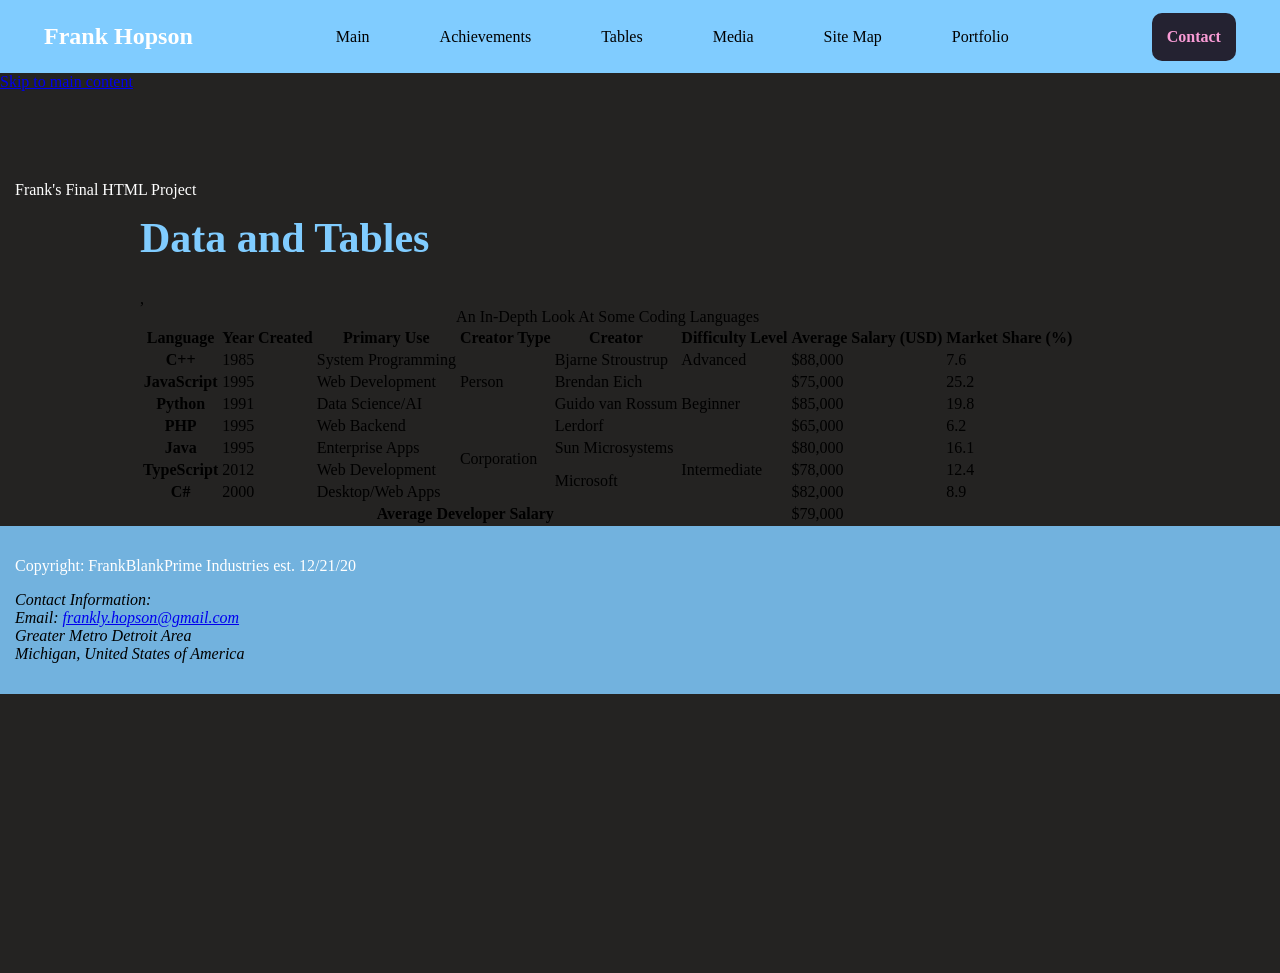
<file: data-tables.html>
<!DOCTYPE html>
<html lang="en">

<head>
    <meta charset="UTF-8">
    <meta name="viewport" content="width=device-width, initial-scale=1.0">
    <meta name="description" content="An example of the proper use and execution of tables">
    <meta name="author" content="Frank Hopson">
    <title>An example of tables</title>
    <link rel="stylesheet" href="styles.css">
</head>

<body>
    <a href="#main">Skip to main content</a>
    <header>
        <a href=index.html>Frank's Final HTML Project</a>
    </header>

    <nav>
        <div id="nav-bar">
            <p>Frank Hopson</p>
            <ul>
                <li><a class="nav-link" href="index.html" aria-current="page">Main</a></li>
                <li><a class="nav-link" href="achievements.html">Achievements</a></li>
                <li><a class="nav-link" href="data-tables.html">Tables</a></li>
                <li><a class="nav-link" href="multimedia-showcase.html">Media</a></li>
                <li><a class="nav-link" href="site-map.html">Site Map</a></li>
                <li><a class="nav-link" href="/portfolio">Portfolio</a></li>
            </ul>
            <a class="nav-link" id="contact-link" href="contact-form.html">Contact</a>
        </div>
    </nav>

    <main id="main">
        <h1>Data and Tables</h1>
        <table summary="A table breaking down various common coding languages, their creation information,
            their relative market percentages and average developer salaries">
            <caption>
                An In-Depth Look At Some Coding Languages
            </caption>
            <colgroup>
                <col span="3" class="basic info">
                <col span="2" class="creator info">
                <col span="2" class="salary/difficulty">
            </colgroup>
            <thead>
                <tr>
                    <th scope="col">Language</th>
                    <th scope="col">Year Created</th>
                    <th scope="col">Primary Use</th>
                    <th scope="col">Creator Type</th>
                    <th scope="col">Creator</th>
                    <th scope="col">Difficulty Level</th>
                    <th scope="col">Average Salary (USD)</th>
                    <th scope="col">Market Share (%)</th>
                </tr>
            </thead>
            <tbody>
                <tr>
                    <th scope="row">C++</th>
                    <td>1985</td>
                    <td>System Programming</td>
                    <td rowspan="3">Person</td>
                    <td>Bjarne Stroustrup</td>
                    <td>Advanced</td>
                    <td>$88,000</td>
                    <td>7.6</td>
                </tr>
                <tr>
                    <th scope="row">JavaScript</th>
                    <td>1995</td>
                    <td>Web Development</td>
                    <td>Brendan Eich</td>
                    <td rowspan="3">Beginner</td>
                    <td>$75,000</td>
                    <td>25.2</td>
                </tr>
                <tr>,
                    <th scope="row">Python</th>
                    <td>1991</td>
                    <td>Data Science/AI</td>
                    <td>Guido van Rossum</td>
                    <td>$85,000</td>
                    <td>19.8</td>
                </tr>
                <tr>
                    <th scope="row">PHP</th>
                    <td>1995</td>
                    <td>Web Backend</td>
                    <td rowspan="4">Corporation</td>
                    <td>Lerdorf</td>
                    <td>$65,000</td>
                    <td>6.2</td>
                </tr>
                <tr>
                    <th scope="row">Java</th>
                    <td>1995</td>
                    <td>Enterprise Apps</td>
                    <td>Sun Microsystems</td>
                    <td rowspan="3">Intermediate</td>
                    <td>$80,000</td>
                    <td>16.1</td>
                </tr>
                <tr>
                    <th scope="row">TypeScript</th>
                    <td>2012</td>
                    <td>Web Development</td>
                    <td rowspan="2">Microsoft</td>
                    <td>$78,000</td>
                    <td>12.4</td>
                </tr>
                <tr>
                    <th scope="row">C#</th>
                    <td>2000</td>
                    <td>Desktop/Web Apps</td>
                    <td>$82,000</td>
                    <td>8.9</td>
                </tr>
            </tbody>
            <tfoot>
                <tr>
                    <th colspan="6" scope="row">Average Developer Salary</th>
                    <td>$79,000</td>
                </tr>
            </tfoot>
        </table>
    </main>
    <footer>
        <p>
            Copyright: FrankBlankPrime Industries est. <time datetime="2020-12-21">12/21/20</time>
            <br />
            <address>
                Contact Information:<br />
                Email: <a href="mailto:frankly.hopson@gmail.com">frankly.hopson@gmail.com</a><br />
                Greater Metro Detroit Area<br />
                Michigan, United States of America
            </address>
        </p>
    </footer>
</body>
</html>
</file>
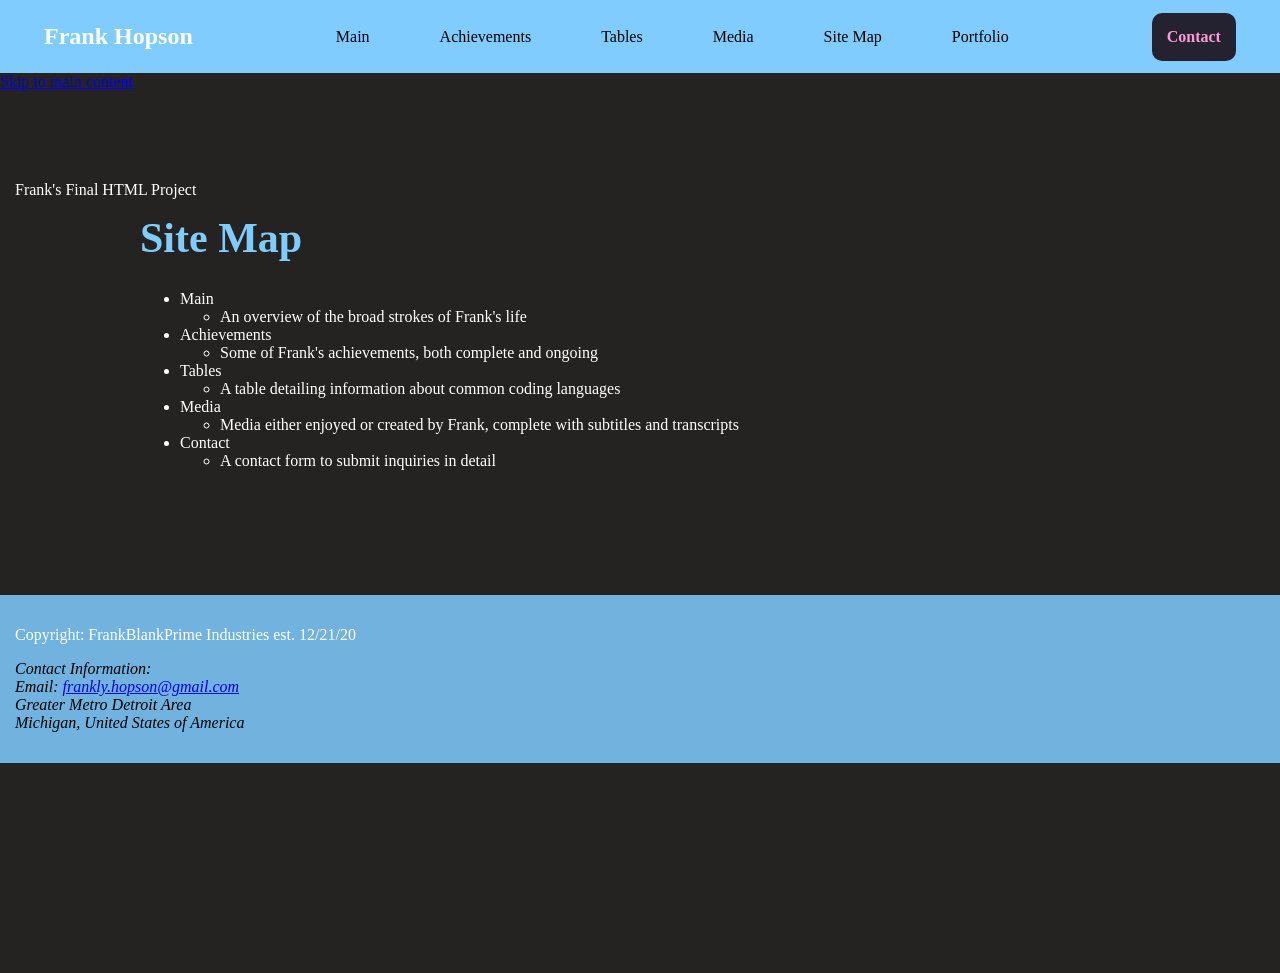
<file: site-map.html>
<!DOCTYPE html>
<html lang="en">
<head>
    <meta charset="UTF-8">
    <meta name="viewport" content="width=device-width, initial-scale=1.0">
    <meta name="description" content="">
    <meta name="author" content="Frank Hopson">
    <title>Map of the website</title>
    <link rel="stylesheet" href="styles.css">
</head>
<body>
    <a href="#main">Skip to main content</a>
    <header>
        <a href=index.html>Frank's Final HTML Project</a>
    </header>

    <nav>
        <div id="nav-bar">
            <p>Frank Hopson</p>
            <ul>
                <li><a class="nav-link" href="index.html" aria-current="page">Main</a></li>
                <li><a class="nav-link" href="achievements.html">Achievements</a></li>
                <li><a class="nav-link" href="data-tables.html">Tables</a></li>
                <li><a class="nav-link" href="multimedia-showcase.html">Media</a></li>
                <li><a class="nav-link" href="site-map.html">Site Map</a></li>
                <li><a class="nav-link" href="/portfolio">Portfolio</a></li>
            </ul>
            <a class="nav-link" id="contact-link" href="contact-form.html">Contact</a>
        </div>
    </nav>

    <main id="main">
        <h1>Site Map</h1>
        <section>
            <ul>
                <li>Main</li>
                <ul>
                    <li>An overview of the broad strokes of Frank's life</li>
                </ul>
                <li>Achievements</li>
                <ul>
                    <li>Some of Frank's achievements, both complete and ongoing</li>
                </ul>
                <li>Tables</li>
                <ul>
                    <li>A table detailing information about common coding languages</li>
                </ul>
                <li>Media</li>
                <ul>
                    <li>Media either enjoyed or created by Frank, complete with subtitles and transcripts</li>
                </ul>
                <li>Contact</li>
                <ul>
                    <li>A contact form to submit inquiries in detail</li>
                </ul>
            </ul>
        </section>
    </main>
    <footer>
        <p>
            Copyright: FrankBlankPrime Industries est. <time datetime="2020-12-21">12/21/20</time>
            <br />
            <address>
                Contact Information:<br />
                Email: <a href="mailto:frankly.hopson@gmail.com">frankly.hopson@gmail.com</a><br />
                Greater Metro Detroit Area<br />
                Michigan, United States of America
            </address>
        </p>
    </footer>
</body>

</html>
</file>
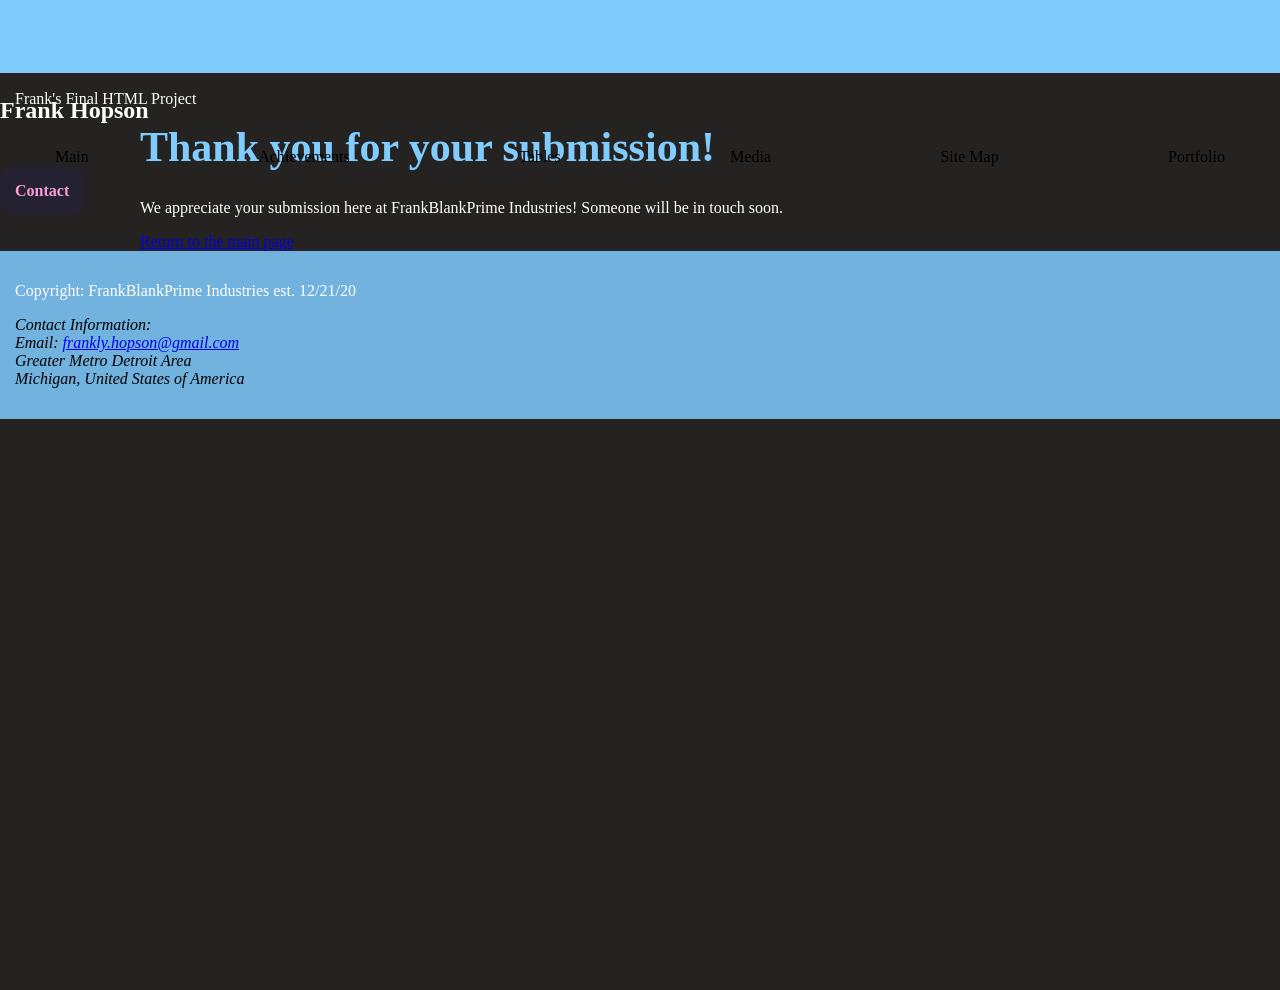
<file: thank-you.html>
<!DOCTYPE html>
<html lang="en">
<head>
    <meta charset="UTF-8">
    <meta name="viewport" content="width=device-width, initial-scale=1.0">
    <meta name="description" content="Page to confirm submission of form">
    <meta name="author" content="Frank Hopson">
    <title>Form Submitted</title>
    <link rel="stylesheet" href="styles.css">
</head>
<body>
    <header>
        <a href=index.html>Frank's Final HTML Project</a>
    </header>

    <nav>
        <div id="nav-bar"></div>
            <p>Frank Hopson</p>
            <ul>
                <li><a class="nav-link" href="index.html" aria-current="page">Main</a></li>
                <li><a class="nav-link" href="achievements.html">Achievements</a></li>
                <li><a class="nav-link" href="data-tables.html">Tables</a></li>
                <li><a class="nav-link" href="multimedia-showcase.html">Media</a></li>
                <li><a class="nav-link" href="site-map.html">Site Map</a></li>
                <li><a class="nav-link" href="/portfolio">Portfolio</a></li>
            </ul>
            <a class="nav-link" id="contact-link" href="contact-form.html">Contact</a>
        </div>
    </nav>

    <main>
        <h1>Thank you for your submission!</h1>
        <p>We appreciate your submission here at FrankBlankPrime Industries! Someone will be in touch soon.</p>
        <a href="index.html">Return to the main page</a>
    </main>
    <footer>
        <p>
            Copyright: FrankBlankPrime Industries est. <time datetime="2020-12-21">12/21/20</time>
            <br />
            <address>
                Contact Information:<br />
                Email: <a href="mailto:frankly.hopson@gmail.com">frankly.hopson@gmail.com</a><br />
                Greater Metro Detroit Area<br />
                Michigan, United States of America
            </address>
        </p>
    </footer>
</body>
</html>
</file>
<file: styles.css>
:root {
    --erik-blue: #80ccff;
    --erik-pink: #FA9cd6;
    --background-gray: #242322;
}

* {
    scroll-padding-top: 100px;
}

body {
    background-color: var(--background-gray);
    width: 100vw;
    height: 100vh;
    padding: 0;
    margin: 0;
    font-family: Tahoma;
    margin-top: 73px;
}

main {
    max-width: 1000px;
    margin-left: auto;
    margin-right: auto;
}

p {
    color: #FFF;
}

h1 {
    font-weight: 600;
    font-size: 42px;
    color: var(--erik-blue);
    margin-top: 5px;
}

h2 {
    font-size: 32px;
    margin-bottom: 50px;
}

h2,
h3,
h4 {
    color: var(--erik-blue);
}

article {
    margin-bottom: 50px;
}

article aside {
    margin-top: 30px;
    margin-bottom: 30px;
}


aside {
    display: block;
    margin-left: auto;
    margin-right: auto;
    max-width: 40%;
    background-color: color-mix(in srgb, var(--erik-pink) 85%, transparent);
    border-radius: 15px;
    padding: 10px;
    color: black;
}

section:not(#bio-intro) {
    margin-bottom: 125px;
}

footer {
    background-color: color-mix(in srgb, var(--erik-blue) 85%, transparent);
    padding: 15px;
}

nav {
    width: 100%;
    height: 73px;
    background-color: var(--erik-blue);
    position: fixed;
    top: 0;
}

nav p {
    font-size: 24px;
    font-weight: 600;
}

nav ul {
    display: flex;
    flex-flow: row nowrap;
    justify-content: space-between;
    gap: 40px;
    margin-right: 40px;
    list-style-type: none;
    font-size: 16px;
}

header {
    margin-top: 90px;
}

dl,
ol,
ul {
    color: #fff;
}

header a {
    color: #fff;
    text-decoration: none;
    display: block;
    margin: 15px;
}

cite a,
dd a {
    color: var(--erik-blue);
    font-weight: 600;
    text-decoration: none;
}

dt {
    margin-bottom: 10px;
    margin-left: 40px;
}

dl {
    margin-top: 50px;
    max-width: 80%;
    margin-left: auto;
    margin-right: auto;
}

dd {
    margin-bottom: 30px;
}

blockquote {
    padding: 10px;
    max-width: 40%;
    text-align: center;
    background-color: color-mix(in srgb, var(--erik-pink) 85%, transparent);
    border-radius: 15px;
}

cite a:visited,
dd a:visited {
    color: var(--erik-pink);
}

.nav-link {
    text-decoration: none;
    color: #000;
    transition: ease-in .2s;
    padding: 15px;
    border-radius: 10px;
}

.nav-link:hover {
    background-color: var(--erik-pink);
}

#contact-link {
    font-weight: 600;
    background-color: #242231;
    color: var(--erik-pink);
    max-height: 39px;
    padding: 15px;
    transition: ease-in .2s;
}

#contact-link:hover {
    background-color: var(--erik-pink);
    color: #242231;
}

#nav-bar {
    max-width: 1400px;
    height: 73px;
    display: flex;
    justify-content: space-around;
    align-items: center;
    flex-flow: row nowrap;
    text-align: center;
    text-wrap: none;
    margin-left: auto;
    margin-right: auto;
}

#bio-intro {
    max-width: 1000px;
    margin-top: 50px;
    margin-bottom: 75px;
    display: flex;
    gap: 50px;
    justify-content: space-between;
}

#bio-intro img {
    object-fit: cover;
    object-position: 0 0px;
    border-radius: 100%;
    width: 187px;
    height: 187px;
}

.cell {
    display: flex;
    border: 1px solid white;
    align-items: center;
    max-width: 550px;
    justify-content: left;
}

.infotable dl dt,
.infotable dl dd {
    margin: unset;
    padding: 10px;
}

.infotable dl dt {
    border-right: 1px solid white;
    width: 100px;
}

.skip {
    position: absolute;
    left: -10000px;
    top: auto;
    width: 1px;
    height: 1px;
    overflow: hidden;
}

.skip:focus {
    position: static;
    width: auto;
    height: auto;
}


@media screen and (max-width: 576px) {

    main,
    #bio-intro {
        max-width: 450px;
    }

    main {
        margin-left: 5vw;
        margin-right: 5vw;
    }

    p,
    header a {
        font-size: .8rem;
    }

    h1 {
        font-size: 2rem;
    }

    h2 {
        font-size: 1.5rem;
    }

    h3 {
        font-size: 1.1rem;
    }

    h4 {
        font-size: 1rem;
    }

    nav p {
        font-size: 24px;
        font-weight: 600;
        grid-column: 1 / 2;
    }

    #nav-bar {
        max-width: 425px;
        display: flex;
        justify-content: space-between;
    }

    #contact-link {
        font-size: 14px;
        padding: 10px;
        text-align: center;
        grid-column: 3 / 4;
    }

    #nav-bar ul {
        display: none;
        place-self: center;
        grid-column: 2 / 3;
        flex-flow: row wrap;
        gap: 5px;
        font-size: 12px;
        text-wrap: none;
    }

    .nav-link {
        display: inline-block;
        padding: 5px;
    }

    #bio-intro {
        margin-bottom: 50px;
        margin-top: 125px;
        align-items: center;
    }

    #bio-intro img {
        height: 130px;
        width: 130px;
        margin-left: 20px;
    }

    .cell {
        font-size: 10px;
        text-align: center;
    }

    .infotable dl dt,
    .infotable dl dd {
        margin: unset;
        padding: 10px;
    }

    .infotable dl dt {
        border-right: 1px solid white;
        width: 50px;
    }

    footer {
        font-size: 14px;
    }
}
</file>
